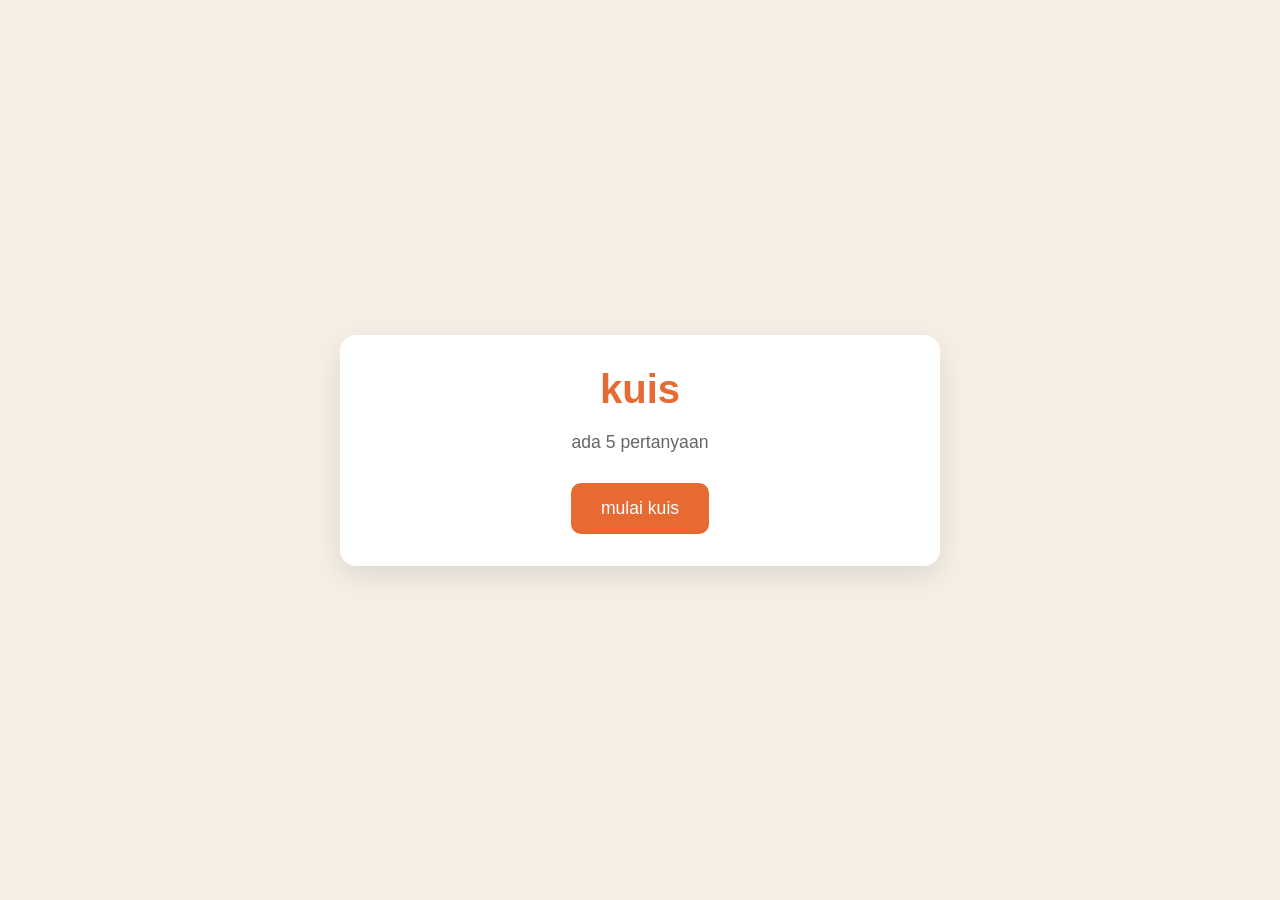
<file: quiz games/index.html>
<!DOCTYPE html> 
<!-- versi terbaru standar HTML, browser akan membaca file ini sebagai halaman web modern -->
<!-- kerangka halaman web untuk quiz games -->
<html lang="en">
  <!-- menunjukan bahwa bahasa utama halaman ini adalah bhs inggris -->
  <head>
    <meta charset="UTF-8" />
    <meta name="viewport" content="width=device-width, initial-scale=1.0" />
    <!-- untuk tampilan responsif di perangkat mobile -->
    <!-- artinya, lebar halaman akan disesuaikan dengan lebar layar pengguna -->
    <title>Quiz Game</title>
    <!-- menentukan judul halaman -->
    <link rel="stylesheet" href="style.css" />
    <!-- menghubungkan file CSS eksternal dengan href -->
  </head>
  <body>
    <div class="container">
      <!-- untuk mengatur tata letak di CSS agar semua elemen terpusat -->
      <div class="screen active" id="start-screen">
        <!-- menandakan ini bagian layar utama -->
         <!-- active berfungsi menampilkan layar, js akan menambah/menghapus class ini untuk berpindah layar -->
        <h1>kuis</h1>
        <p>ada 5 pertanyaan</p>
        <button id="start-btn">mulai kuis</button>
        <!--tombol ketika di klik akan menjalankan fungsi js, yaitu memulai kuis -->
      </div>

      <div class="screen" id="quiz-screen">
        <!-- halaman kedua yang menampilkan pertanyaan kuis -->
        <div class="quiz-header">
          <h2 id="question-text">Question goes here</h2>
          <!-- tempat teks pertanyaan akan ditampilkan oleh js -->
          <div class="quiz-info">
            <p>
              Question <span id="current-question">1</span> of <span id="total-questions">5</span>
            </p>
            <!-- menunjukan nomor soal saat ini dan total soal -->
            <p>Score: <span id="score">0</span></p>
            <!-- menampilkan skor, diperbarui secara dinamis -->
          </div>
        </div>

        <div id="answers-container" class="answers-container">
          <!-- tempat tombol jawaban dimasukan scr dinamis oleh js-->
          <!-- js akan membuat elemen <button> untuk setiap pilihan jawaban -->
        </div>

        <div class="progress-bar">
          <!-- pembungkus -->
          <div id="progress" class="progress"></div>
          <!-- akan diubah panjangnya oleh js -->
        </div>
      </div>

      <div id="result-screen" class="screen">
        <!-- screen ke 3 muncul setelah kuis selesai -->
        <h1>Quiz Results</h1>
        <div class="result-info">
          <p>You scored <span id="final-score">0</span> out of <span id="max-score">5</span></p>
          <!-- menampilkan hasil akhir -->
          <div id="result-message">Good job!</div>
          <!-- menampilkan pesan -->
        </div>
        <button id="restart-btn">Restart Quiz</button>
        <!-- button unutuk restart -->
      </div>
    </div>
    <script src="script.js"></script>
    <!-- menghubungkan dengan file js -->
  </body>
</html>
</file>
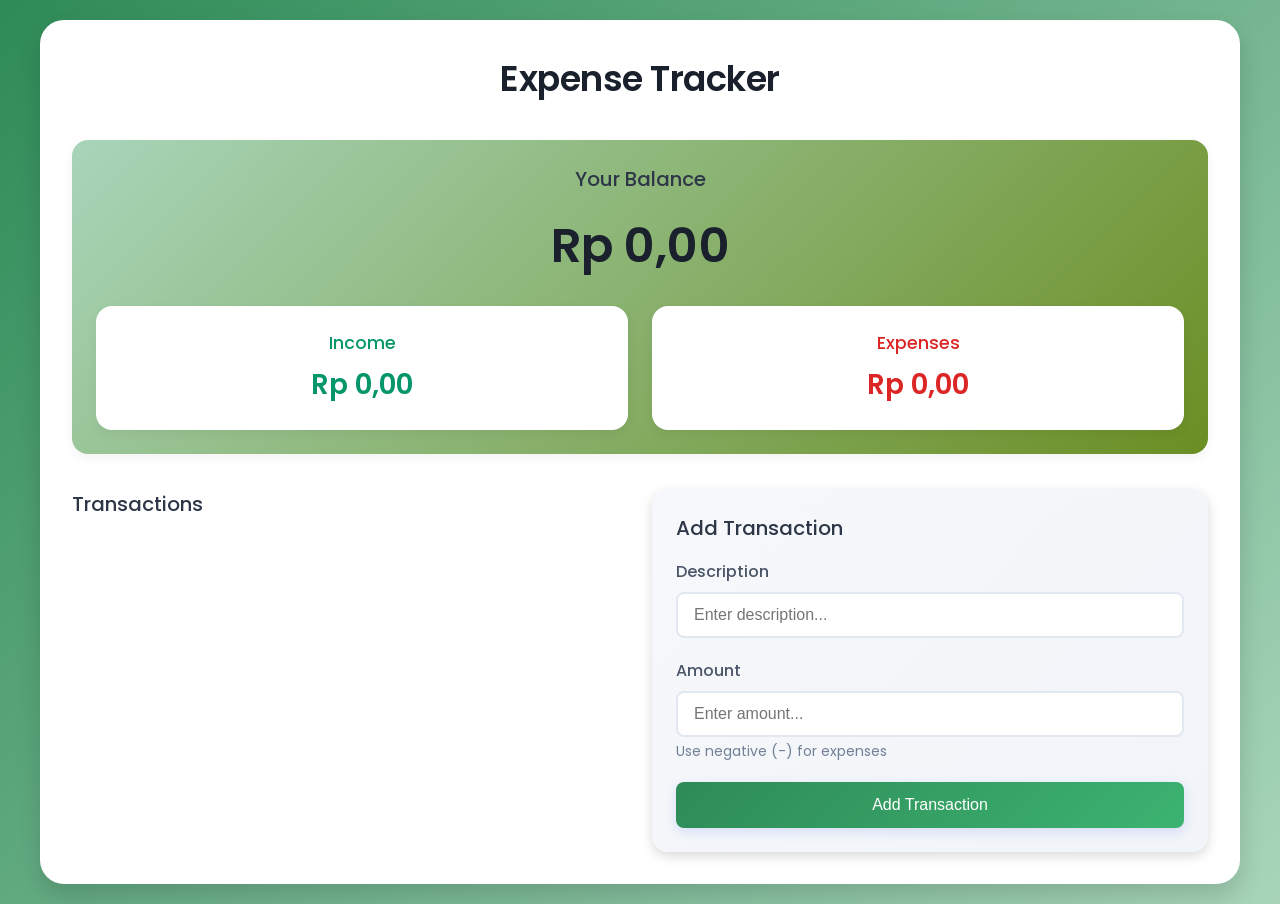
<file: tracker pengeluaran/index.html>
<!DOCTYPE html>
<html lang="en">
  <head>
    <meta charset="UTF-8" />
    <meta name="viewport" content="width=device-width, initial-scale=1.0" />
    <title>Expense Tracker</title>
    <link rel="stylesheet" href="style.css" />
    <link
      href="https://fonts.googleapis.com/css?family=Poppins:100,100italic,200,200italic,300,300italic,regular,italic,500,500italic,600,600italic,700,700italic,800,800italic,900,900italic"
      rel="stylesheet"
    />
  </head>
  <body>
    <div class="container">
      <h1>Expense Tracker</h1>

      <div class="balance-container">
        <h2>Your Balance</h2>
        <h1 id="balance">$0.00</h1>

        <div class="summary">
          <div class="income">
            <h3>Income</h3>
            <p id="income-amount">$0.00</p>
          </div>
          <div class="expenses">
            <h3>Expenses</h3>
            <p id="expense-amount">$0.00</p>
          </div>
        </div>
      </div>

      <div class="main-content">
        <div class="transaction-container">
          <h2>Transactions</h2>
          <ul id="transaction-list">
            <!-- membuat daftar kogong di halaman web dengan id=transaction-list -->
            <!-- ul = unorderd list = daftar tanpa urutan (bullet points). dilayar akan terlihat sebagai daftar dengan tanda titik (.) secara dafault -->
            <!-- data transaksi akan dimasukan disini -->
          </ul>
        </div>

        <div class="form-container">
          <h2>Add Transaction</h2>

          <form id="transaction-form">
            <!-- <form> elemen HTML yang menjadi wadah untuk kontrol input -->
            <!-- id="transaction-form" agar JS bisa menambah dan mengelola transaksi -->
            <div class="form-group">
              <label for="description">Description</label>
              <!-- label = tag HTML yang memberi nama atau keterangan untuk elemen form -->
              <!-- fungsinya mirip tulisan "judul di samping kolom isian supaya user tahu apa yang harus di isi" -->
              <!-- atribut for menghubungkan <label> ke elemen form lain yang memiliki id="description" -->
              <!-- jadi for="description" berarti : label ini menerangkan elemen yang id-nya = description -->
              <!-- jika user klik teks description, browser akan memfokuskan crusor pada elemen input -->
              <input type="text" id="description" placeholder="Enter description..." required />
              <!-- input = tag HTML memungkinkan user memasukan data -->
              <!-- type="text" menentukan tipe data input  -->
              <!-- id="description" menghubungkan dengan label, agar bisa berhubungan dengan JS dan CSS -->
              <!-- attribut required membuat form filed wajib diisi -->
            </div>

            <div class="form-group">
              <label for="amount">Amount</label>
              <input type="number" id="amount" placeholder="Enter amount..." required />
              <small>Use negative (-) for expenses</small>
              <!-- digunakan untuk menampilkan teks kecil, sebagai catatan atau keterangan tambahan -->
            </div>

            <button type="submit">Add Transaction</button>
            <!-- button = tag HTML untuk membuat tombol -->
            <!-- type="submit" menentukan bahwa tombol ini adalah tombol submit -->
          </form>
        </div>
      </div>
    </div>

    <script src="script.js"></script>
  </body>
</html>
</file>
<file: quiz games/style.css>
/* Basic Reset */

* {
  margin: 0; 
  padding: 0;
  /* reset margin dan padding memastikan perilaku konsisten antar browser */
  box-sizing: border-box;
  /* secara default, browser menggunakan content-box, untuk lebih mudah ubah menjadi
  border-box agar perhitungan ukuran lebih mudah dan logis */
}
/* tanda bintang adalah sektor global (semua elemen) */

body {
  background: #f5efe6;
  /* warna latar halaman */
  display: flex;
  justify-content: center;
  align-items: center;
  /* memusatkan container horizontal dan vertikal */
  min-height: 100vh;
  /* untuk body minimal setinggi viewport(membuat centering vertikal stabil */
  padding: 1rem;
  /* beri ruang di tepi layar(penting di mobile) */
  font-family: sans-serif;
}

.container {
  background-color: white;
  border-radius: 1rem;
  box-shadow: 0 10px 30px rgba(0, 0, 0, 0.1);
  /* gaya card bersih dan lebut */
  width: 100%;
  max-width: 600px;
  /* biar responsif */
  overflow: hidden;
  /* mencegah isi meluap saat ada efek/animasi */
  position: relative;
  /* memudahkan penempatan elemen anak absolut bila diperlukan */
}

/* SCREENS */
/* .screen dan .screen.active untuk manajemen layar */
.screen {
  display: none;
  /* diplay : none = sembunyikan elemen tersebut sepenuhnya (tidak terlihat dan tidak mengambil ruang) */
  padding: 2rem;
  text-align: center;
}
/* setiap hlmn(start, quiz, result)diberi .screen
default display:none tersembunyi */

.screen.active {
  display: block;
}
/* jika ada elemen HTML yang memiliki class = screen dan clas = active
maka tampilan elemen itu di layar ditampilkan (jangan disembunyikan) */
/* display : block = elemen akan tampil seperti biasa (menempati ruang penuh vertikal) */

/* START SCREEN */

#start-screen h1 {
  color: #e86a33;
  margin-bottom: 20px;
  font-size: 2.5rem;
}

#start-screen p {
  color: #666;
  margin-bottom: 30px;
  font-size: 1.1rem;
}

.quiz-header {
  margin-bottom: 1rem;
}

#question-text {
  color: #333;
  font-size: 1.5rem;
  margin-bottom: 1rem;
  line-height: 1.4;
}

.quiz-info {
  display: flex;
  justify-content: space-between;
  color: #666;
  margin-bottom: 10px;
}

.answers-container {
  display: flex;
  flex-direction: column;
  gap: 10px;
  margin-bottom: 25px;
}

.answer-btn {
  background-color: #f8f0e5;
  color: #333;
  border: 2px solid #eadbc8;
  border-radius: 10px;
  padding: 1rem;
  cursor: pointer;
  text-align: left;
  transition: all 0.3s ease;
}

.answer-btn:hover {
  background-color: #eadbc8;
  border-color: #dac0ae;
}

.answer-btn.correct {
  background-color: #e6fff0;
  border-color: #a3f0c4;
  color: #28a745;
}

.answer-btn.incorrect {
  background-color: #fff0f0;
  border-color: #ffbdbd;
  color: #dc3545;
}

.progress-bar {
  height: 10px;
  background-color: #f8f0e5;
  border-radius: 5px;
  overflow: hidden;
  margin-top: 20px;
}

.progress {
  height: 100%;
  background-color: #79f04a;
  width: 0%;
  transition: width 0.3s ease;
}

/* RESULT SCREEN */

#result-screen h1 {
  color: #e86a33;
  margin-bottom: 30px;
}

.result-info {
  background-color: #f8f0e5;
  border-radius: 10px;
  padding: 20px;
  margin-bottom: 30px;
}

.result-info p {
  font-size: 1.2rem;
  color: #333;
  margin-bottom: 1rem;
}

#result-message {
  font-size: 1.5rem;
  font-weight: 600;
  color: #e86a33;
}

button {
  background-color: #e86a33;
  color: white;
  border: none;
  border-radius: 10px;
  padding: 15px 30px;
  font-size: 1.1rem;
  cursor: pointer;
  transition: background-color 0.3s ease;
}

button:hover {
  background-color: #d45b28;
}

/* RESPONSIVE DESIGN */
@media (max-width: 500px) {
  /* when we hit 500px and below, implement the styles below */

  .screen {
    padding: 1rem;
  }

  #start-screen h1 {
    font-size: 2rem;
  }

  #question-text {
    font-size: 1.3rem;
  }

  .answer-btn {
    padding: 12px;
  }

  button {
    padding: 12px 25px;
    font-size: 1rem;
  }
}
</file>
<file: tracker pengeluaran/style.css>
* {
  margin: 0;
  padding: 0;
  box-sizing: border-box;
}

body {
  background: linear-gradient(135deg, #2e8b57, #a8d5ba);
  min-height: 100vh;
  font-family: "Poppins", sans-serif;
  display: flex;
  align-items: center;
  justify-content: center;
  padding: 20px;
  color: #2d3436;
}

.container {
  width: 100%;
  max-width: 1200px;
  background-color: #fff;
  padding: 2rem;
  border-radius: 24px;
  box-shadow: 0 12px 24px rgba(0, 0, 0, 0.15);
}

h1 {
  text-align: center;
  color: #1a202c;
  margin-bottom: 35px;
  font-size: 2.2rem;
  font-weight: 600;
  letter-spacing: -0.5px;
}

h2 {
  color: #2d3748;
  margin-bottom: 1rem;
  font-size: 1.25rem;
  font-weight: 500;
}

.balance-container {
  text-align: center;
  margin-bottom: 35px;
  padding: 24px;
  background: linear-gradient(135deg, #a8d5ba, #6b8e23);
  border-radius: 1rem;
  box-shadow: 0 4px 12px rgba(0, 0, 0, 0.05);
}

.balance-container h1 {
  font-size: 3rem;
  margin: 15px 0;
}

.summary {
  display: grid;
  grid-template-columns: 1fr 1fr;
  gap: 24px;
  margin-top: 24px;
}

.main-content {
  display: grid;
  grid-template-columns: 1fr 1fr;
  gap: 24px;
}

.income,
.expenses {
  background-color: white;
  padding: 24px;
  border-radius: 1rem;
  box-shadow: 0 4px 12px rgba(0, 0, 0, 0.05);
  transition: transform 0.2s ease;
}

.income:hover,
.expenses:hover {
  transform: translateY(-2px);
}

.income h3 {
  color: #059669;
  font-size: 1.1rem;
  font-weight: 500;
}

.expenses h3 {
  color: #dc2626;
  font-size: 1.1rem;
  font-weight: 500;
}

.income p,
.expenses p {
  margin-top: 8px;
  font-size: 1.75rem;
  font-weight: 600;
}

.income p {
  color: #059669;
}

.expenses p {
  color: #dc2626;
}

.transaction-container {
  height: 100%;
  display: flex;
  flex-direction: column;
}

#transaction-list {
  list-style: none;
  max-height: 500px;
  overflow-y: auto;
  padding-right: 8px;
  flex-grow: 1;
}

#transaction-list::-webkit-scrollbar {
  width: 8px;
}

#transaction-list::-webkit-scrollbar-track {
  /* track is the bg of the scrollbar */
  background-color: #f1f1f1;
  border-radius: 4px;
}
#transaction-list::-webkit-scrollbar-thumb {
  /* thumb is the draggble part of the scrollbar */
  background-color: #cbd5e0;
  border-radius: 4px;
}
#transaction-list::-webkit-scrollbar-thumb:hover {
  background-color: #a0aec0;
}

.transaction {
  display: flex;
  justify-content: space-between;
  align-items: center;
  padding: 1rem 1.2rem;
  margin-bottom: 12px;
  border-radius: 12px;
  background-color: #fff;
  box-shadow: 0 2px 8px rgba(0, 0, 0, 0.05);
  transition: all 0.2s ease;
  border-right: 5px solid;
  animation: slideIn 0.3s ease;
}

@keyframes slideIn {
  from {
    opacity: 0;
    transform: translateX(-20px);
  }

  to {
    opacity: 1;
    transform: translateX(0px);
  }
}

.transaction:hover {
  transform: translateX(4px);
  box-shadow: 0 4px 12px rgba(0, 0, 0, 0.1);
}

.transaction.income {
  border-right-color: #059669;
}

.transaction.expense {
  border-right-color: #dc2626;
}

.transaction .delete-btn {
  background: none;
  border: none;
  color: #dc2626;
  cursor: pointer;
  font-size: 1.4rem;
  opacity: 0;
  transition: all 0.2s ease;
  padding: 4px 8px;
  border-radius: 4px;
  margin-left: 12px;
}

.transaction:hover .delete-btn {
  opacity: 1;
}

.transaction .delete-btn:hover {
  background-color: #fee2e2;
  transform: scale(1.1);
}

.form-container {
  background: linear-gradient(135deg, #f6f8fb, #f1f4f8);
  padding: 24px;
  border-radius: 16px;
  box-shadow: 0 4px 12px rgba(0, 0, 0, 0.15);
  height: 100%;
  display: flex;
  flex-direction: column;
}

.form-container form {
  height: 100%;
  display: flex;
  flex-direction: column;
}

.form-group {
  margin-bottom: 20px;
}

label {
  display: block;
  margin-bottom: 8px;
  color: #4a5568;
  font-weight: 500;
}

input {
  width: 100%;
  padding: 12px 16px;
  border: 2px solid #e2e8f0;
  border-radius: 8px;
  font-size: 1rem;
  transition: all 0.2s ease;
  background-color: white;
}

input:focus {
  outline: none;
  border-color: #667eea;
  box-shadow: 0 0 0 3px rgba(102, 126, 234, 0.1);
}

input:hover {
  border-color: #cbd5e0;
}

small {
  color: #718096;
  font-size: 0.875rem;
  margin-top: 4px;
  display: block;
}

button[type="submit"] {
  width: 100%;
  padding: 14px;
  background: linear-gradient(135deg, #2e8b57 0%, #3cb371 100%);
  color: white;
  border: none;
  border-radius: 8px;
  cursor: pointer;
  font-size: 1rem;
  font-weight: 500;
  transition: all 0.2s ease;
  box-shadow: 0 4px 12px rgba(102, 126, 234, 0.2);
  margin-top: auto;
}

button[type="submit"]:hover {
  transform: translateY(-2px);
  box-shadow: 0 6px 16px rgba(102, 126, 234, 0.3);
}

button[type="submit"]:active {
  transform: translateY(0);
}

/* responsiveness */

@media (max-width: 900px) {
  .main-content {
    grid-template-columns: 1fr;
  }

  #transaction-list {
    max-height: 300px;
  }
}

@media (max-width: 480px) {
  .container {
    padding: 24px;
  }

  .summary {
    grid-template-columns: 1fr;
    gap: 16px;
  }

  .balance-container h1 {
    font-size: 2.5rem;
  }

  .income p,
  .expenses p {
    font-size: 1.5rem;
  }

  .transaction {
    padding: 14px 16px;
  }

  h1 {
    font-size: 1.8rem;
  }
}
</file>
